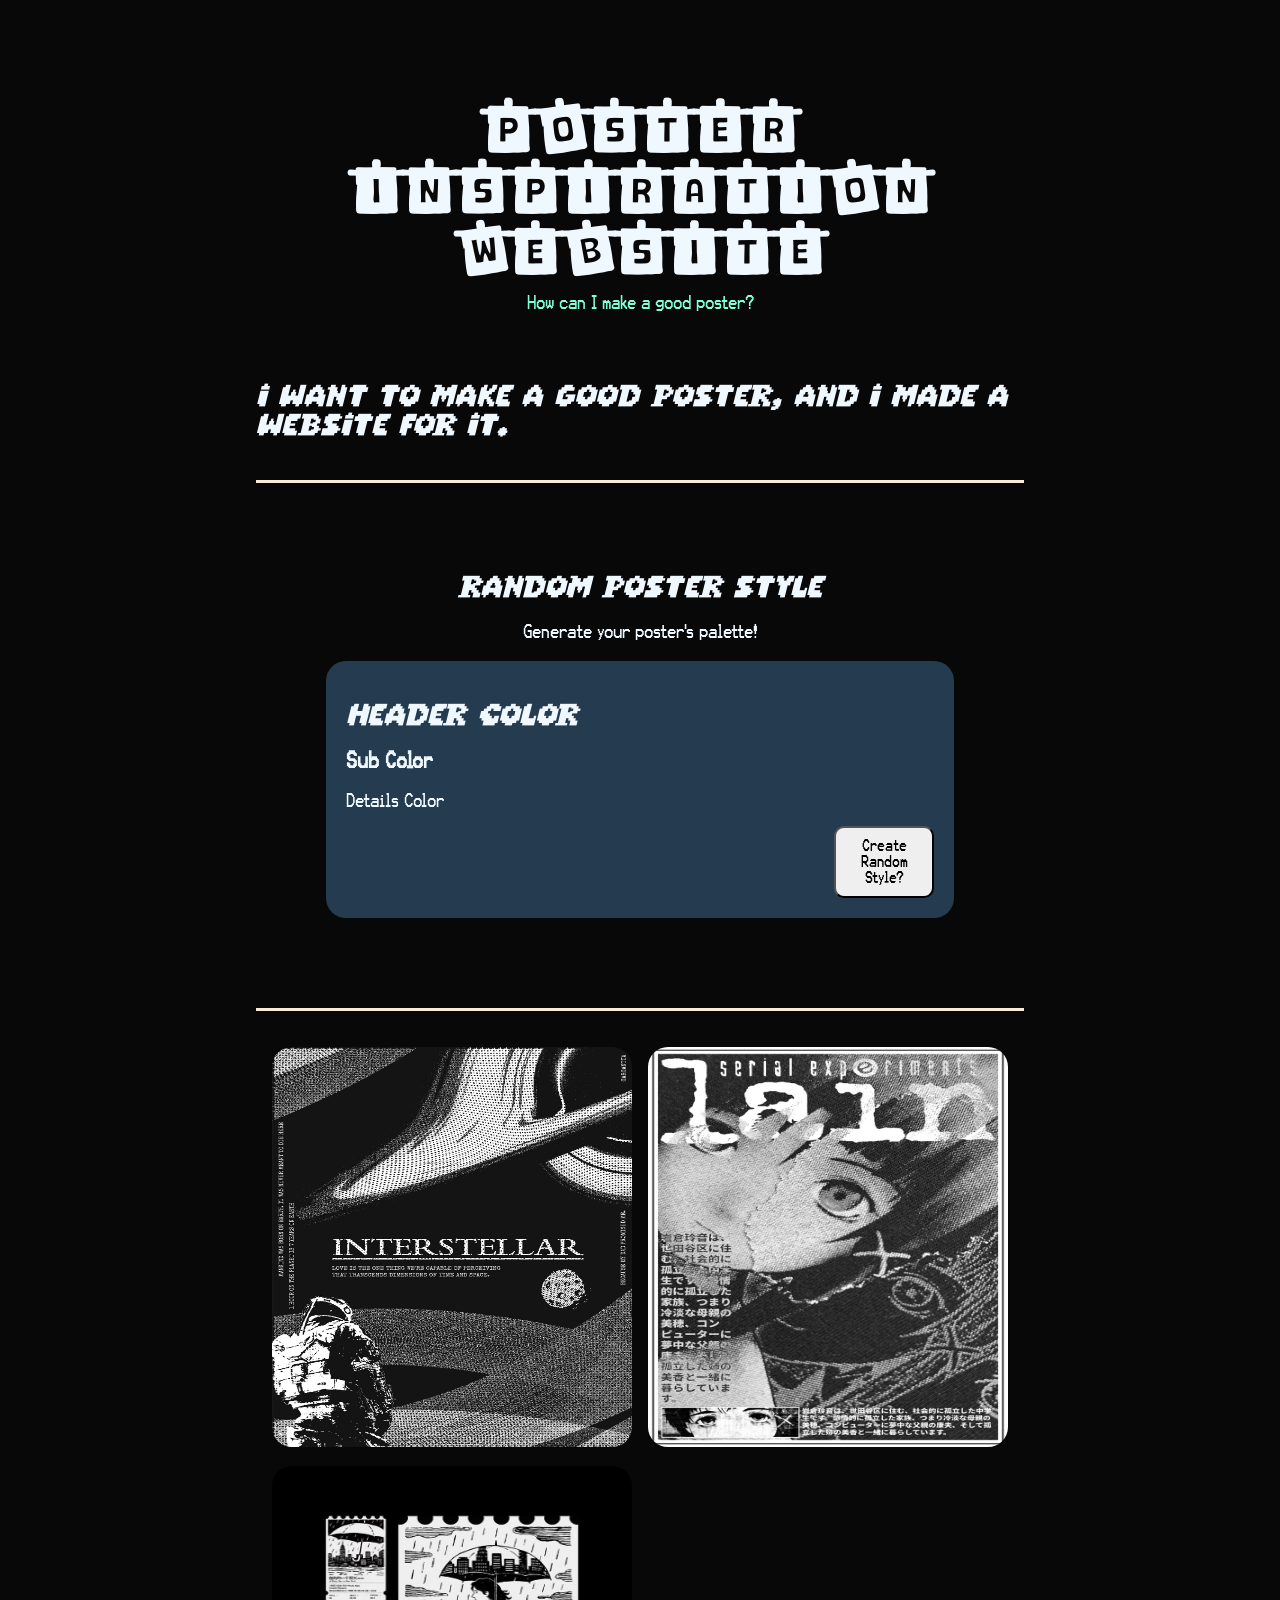
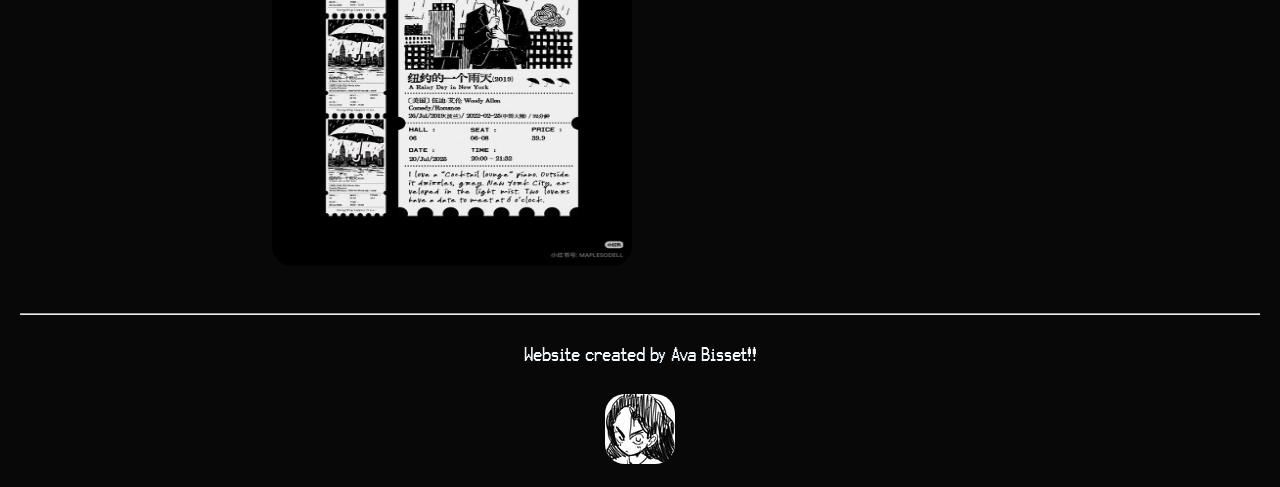
<file: index.html>
<!DOCTYPE html>
<html lang="en">
<head>
    <meta charset="UTF-8">
    <meta name="viewport" content="width=device-width, initial-scale=1.0">
    <title>Sunrise Project</title>
    <link rel="stylesheet" href="styles.css">
</head>
<body>

    <header></header>
    <main>
        <h1 class="title">Poster Inspiration Website</h1>
        <a href="https://www.marq.com/blog/poster-design-elements/" class="title_link">How can I make a good poster?</a>
        <h2>I want to make a good poster, and I made a website for it.</h2>

        <hr class="custom-line">
            
        <section class="parent-part">

            <div class="generator-title">
            <h2>Random Poster Style</h2>
            <p>Generate your poster's palette!</p>
            </div>

            <div class="parent-generator">
                <h2>Header Color</h2>
                <h3>Sub Color</h3>

                <p>Details Color</p>
                <button id="btn-random" class="medium-button">Create Random Style?</button>
            </div>

        </section>

        <hr class="custom-line">

        <div class="photo-gallery">
            <div class="gallery-item">
                <img src="img/example.jpg" alt="Example 1">
            </div>
            <div class="gallery-item">
                <img src="img/example1.jpg" alt="Example 2">
            </div>
            <div class="gallery-item">
                <img src="img/example2.jpg" alt="Example 3">
            </div>
        </div>
    </main>
    <footer>
        <hr>
        <p>Website created by Ava Bisset!!</p>
        <a href="https://avabisset.com/"><img src="img/logo.jpeg" alt="logo"></a>

    </footer>

</body>
<script src="script.js"></script>
</html>
</file>
<file: styles.css>
* {
    font-family: 'Normal', Helvetica, sans-serif;
    cursor: url('/img/mice/mouse_point.png'), auto; 
}

@font-face {
    font-family: 'Paper';
    src: url(fonts/notedry/NotedryBase.otf);
}
@font-face {
    font-family: 'Normal';
    src: url(/fonts/KarmaSuture.otf);
}
@font-face {
    font-family: 'Header2';
    src: url(/fonts/super-pixel-font/SuperPixel-m2L8j.ttf);
}
a {cursor: url('/img/mice/mouse_question.png'), auto; }
button {cursor: url('/img/mice/mouse_ok.png'), auto; }

main {
    
    display: flex;
    flex-direction: column;
    align-items: left;
    justify-items: center;
    margin-left: 20%;
    margin-right: 20%;

}
body {
    margin: 0;              
    padding: 0;
    background-color: rgb(8, 8, 8);
    color: aliceblue;
}

.title {
    text-align: center;
    margin-top: 100px;
    font-size: 60px;
    margin-bottom: 10px;
}

.title_link {
    display: flex;
    text-align: center;
    margin-bottom: 50px;
    width: fit-content;

    justify-content: center;
    align-items: center;
    margin-left: auto;
    margin-right: auto;
}

a { 
    color: aquamarine;
    text-decoration: none;
}
a:hover {
    border-bottom: 3px dotted aquamarine;
}

h1 {
    font-family: 'Paper', sans-serif;
    font-size: 28px;
    margin: 0;
    margin-top: 60px;
}
h2 {
    font-family: 'Header2', sans-serif;
    font-style: italic;
    font-weight: 500;
}
img {
    border-radius: 20px;
}

ul { 
    display: flex;
}

ul button {
    margin-right: 10px;
}

.medium-button {
    width: 100px;
    height: auto;
    border-radius: 10px;
    justify-content: center;
}

.parent-part {
    margin: 50px;
}

.parent-generator {
    border-radius: 20px;
    box-sizing: border-box;
    display: block;
    justify-content: center;
    align-items: center;
    background-color: rgb(37, 59, 79);
    margin: 20px;
    padding: 20px;
}

.parent-generator button {
    display: flex;
    margin-left: auto;
    padding: 10px;
}

.generator-title{
    text-align:center;
}

.parent-part-p {
    text-align:center;
    color: gray;
}

.custom-line{
    border: 10px;
    border-color: gray;
    width: 60vw;
    height: 3px;
    background-color: antiquewhite;
    margin: 20px 0;       
}

footer{
    padding: 20px;
    justify-content: center;
    text-align: center;
}

footer p {
    margin: 30px;
}

.photo-gallery {
  display: grid;
  grid-template-columns: repeat(auto-fit, minmax(250px, 1fr)); /* i have no idea what this means */
  gap: 16px; 
  padding: 16px;
}

.gallery-item img {
    z-index: 0;
    width: 100%;
    height: 400px;        
    border: 0px solid transparent; 
    object-fit: fill;         
    border-radius: 20px;         
    
    transition: z-index 0.01s ease,
    transform 0.3s ease, 
    border-width 0.3s ease, 
    border-color 0.3s ease
    ; 
}

.gallery-item img:hover {
    backdrop-filter: blur(100px);
    border: 10px solid #0000009a;
    z-index: 1;
    transform: scale(1.25); 
}

.masthead {
    z-index: 1000;
    position: fixed;
    display: flex;
    width: 100vw;
    height: 60px;
    
    background-color: rgba(0, 0, 0, 0.905);
    backdrop-filter: blur(9px);

    color: #edecec;
    justify-content: center;
    align-items: center;
    
}

.masthead nav a{
    display: flex;
    white-space: nowrap;
    margin: 20%;
    color: inherit;
}

.masthead nav {
    display: flex;

    justify-content: center;
    align-items: center;
}
</file>
